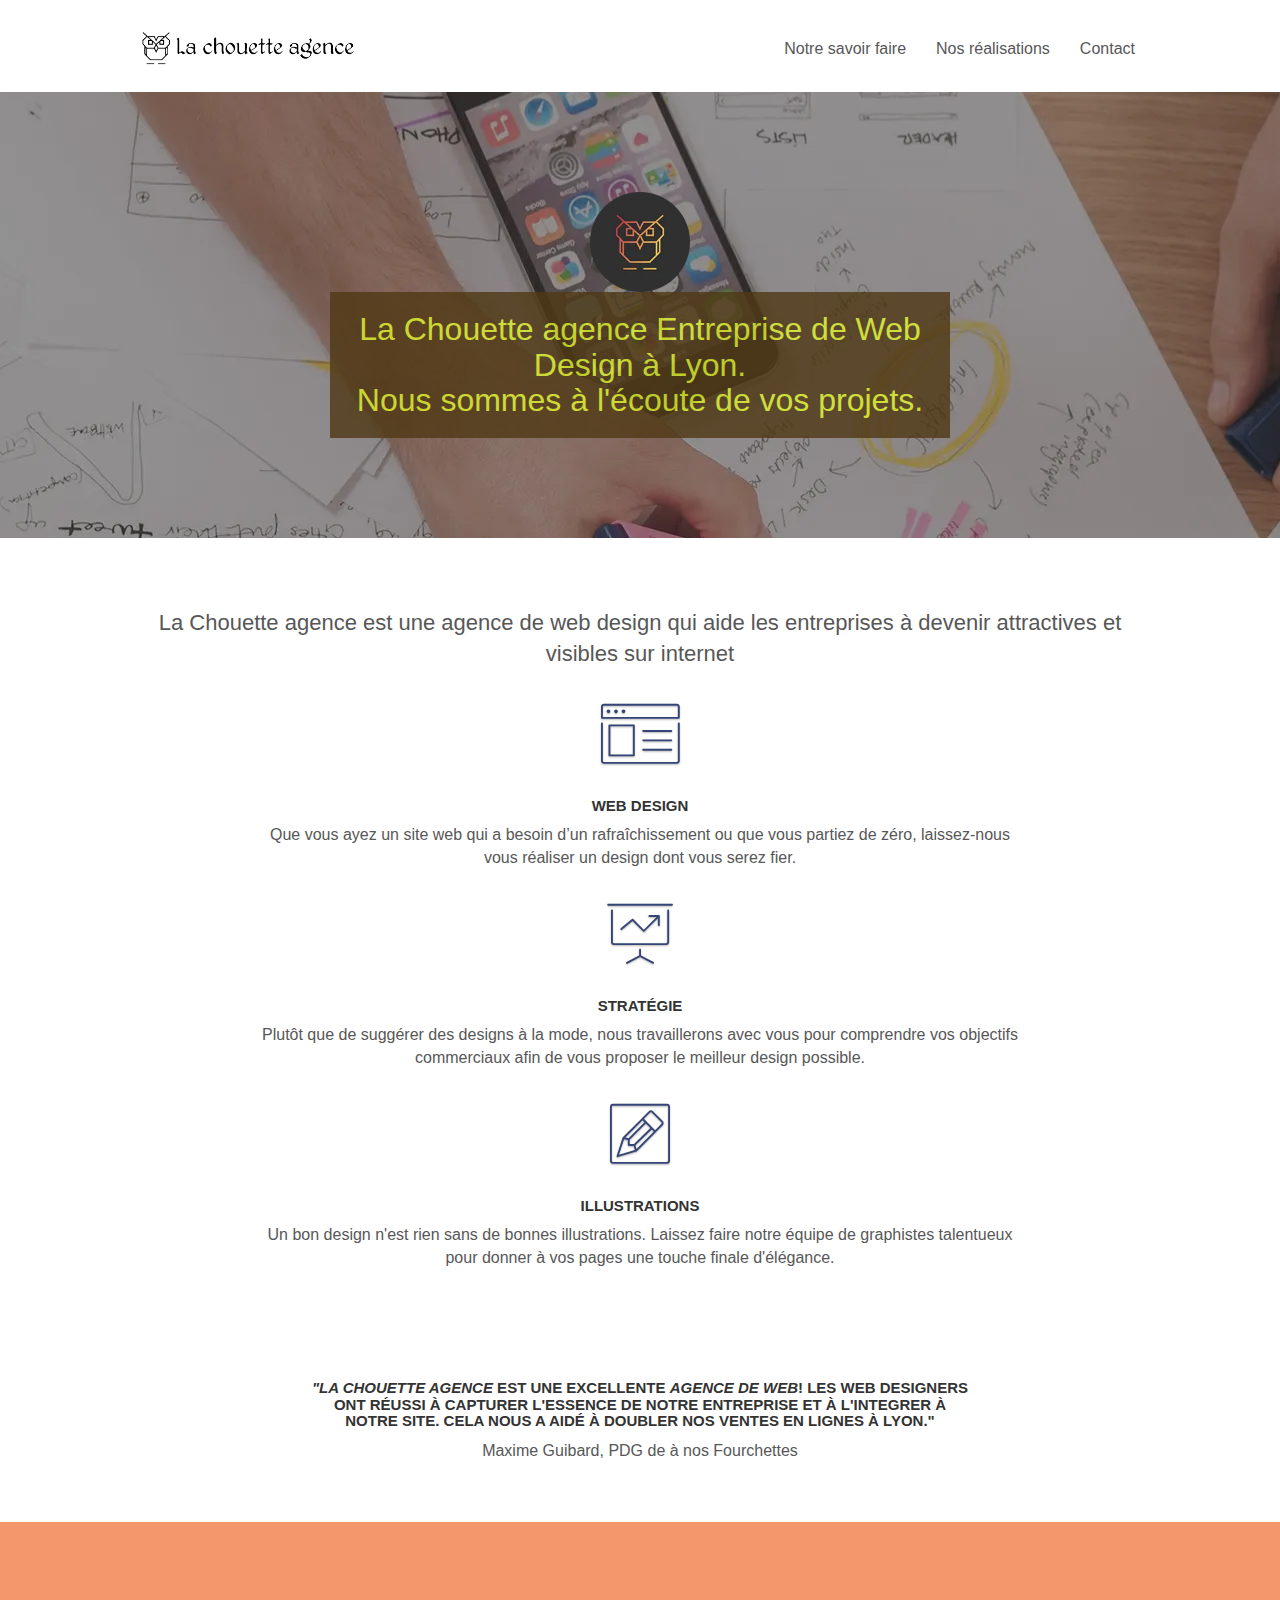
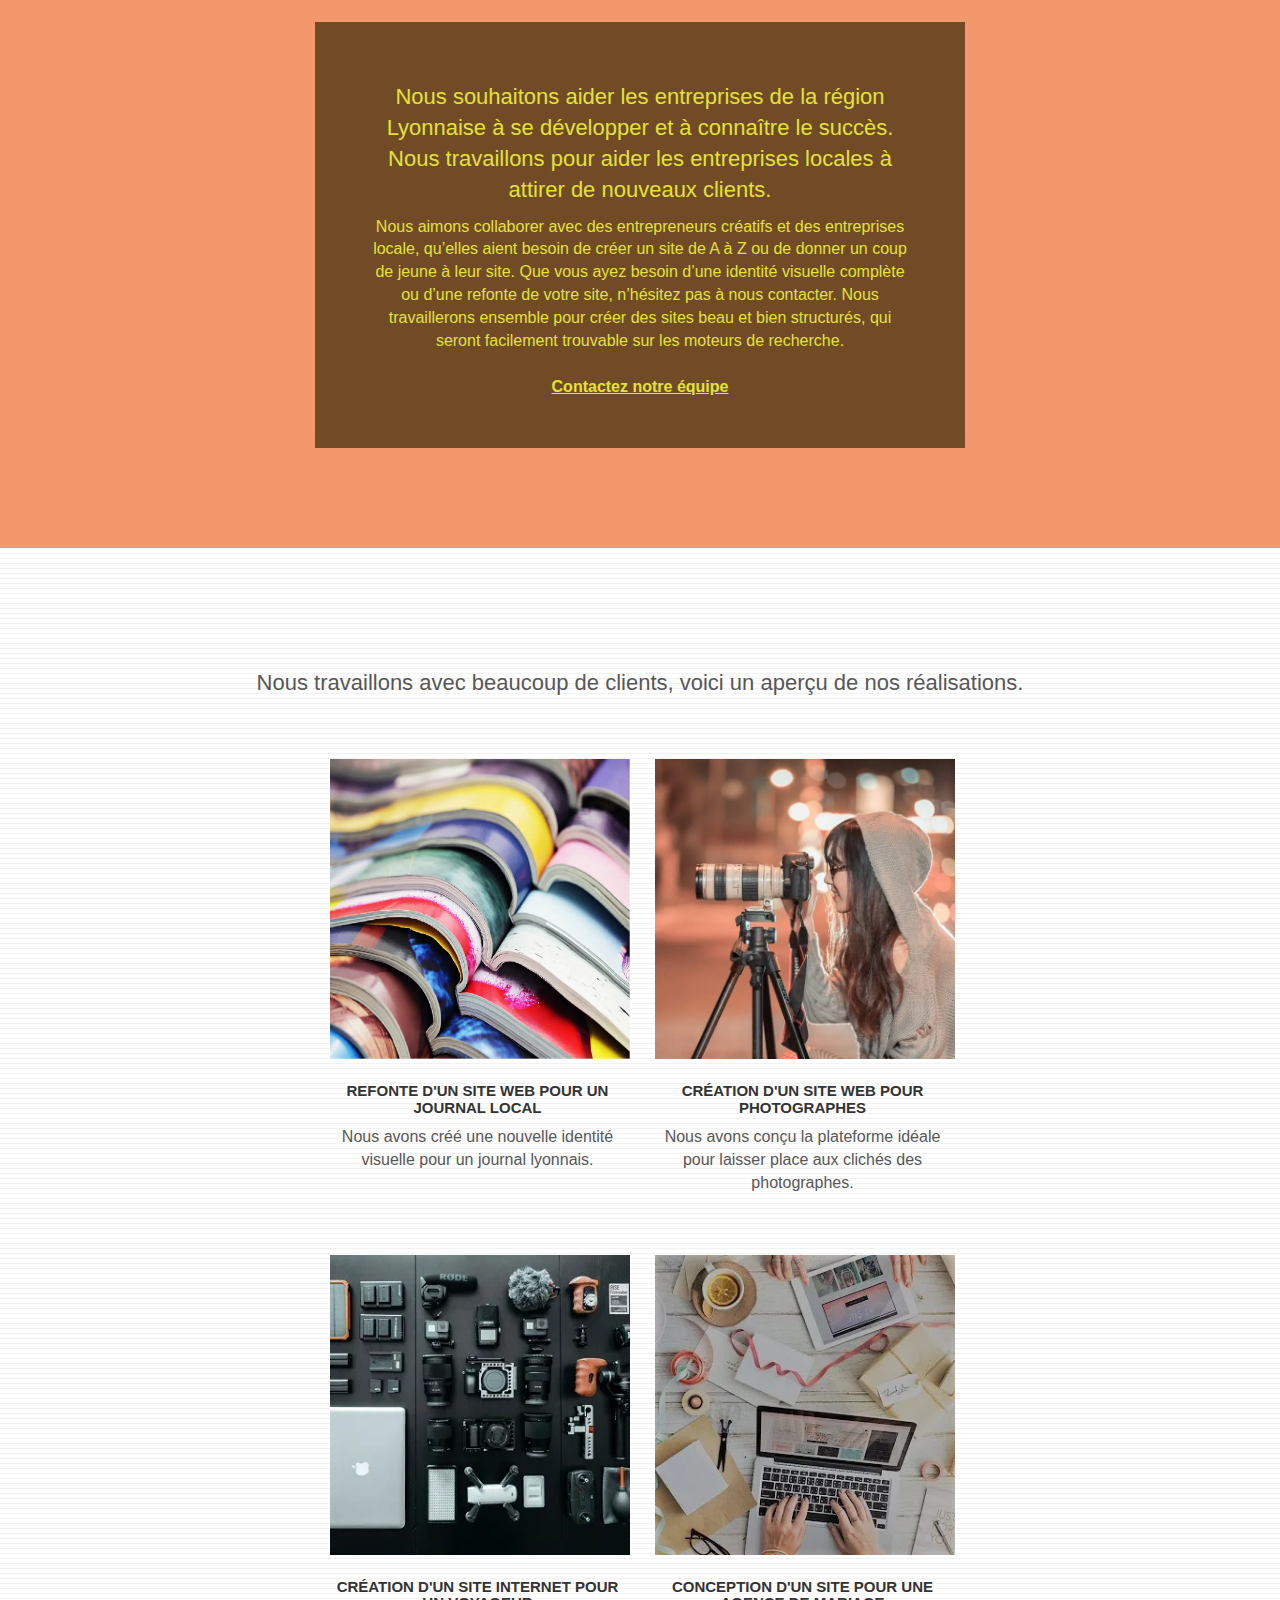
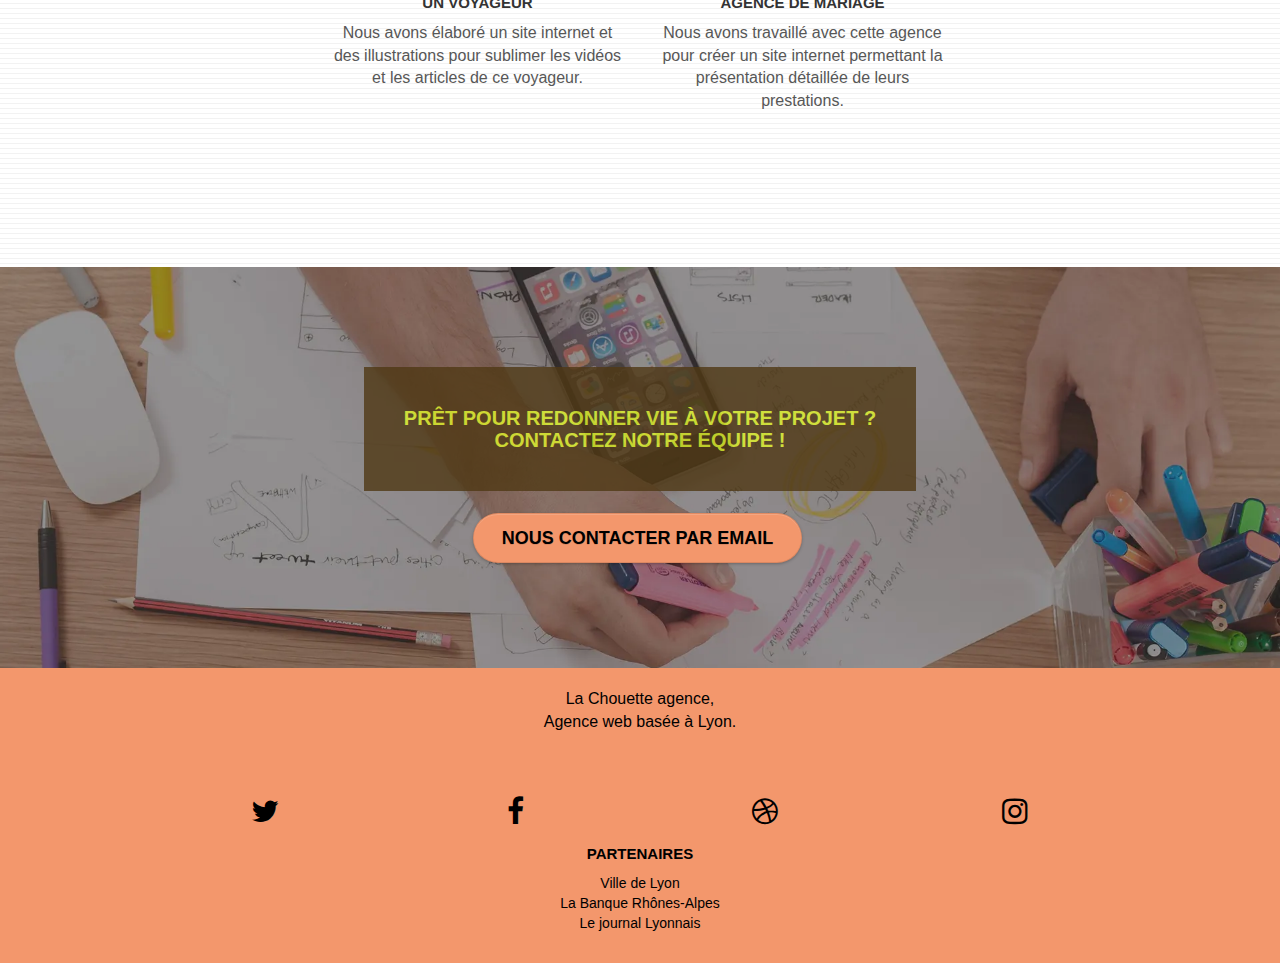
<file: index.html>
<!doctype html>
<!-- insert lang -->
<html lang="fr">
<head>
	<meta charset="utf-8">
	<!-- annulation de la balise keywords -->
	
	<!-- Modification description -->
    <meta name="description" content="La Chouette agence est une agence de webdesign qui aide les entreprises à devenir attractives et visibles sur internet">
    <meta name="viewport" content="width=device-width, initial-scale=1.0, viewport-fit=cover">
    
    <link rel="shortcut icon" href="favicon.jpg" type="image/png" />
	<link rel="stylesheet" type="text/css" href="./css/bootstrap.css">
	<link rel="stylesheet" type="text/css" href="style.css">
	<link rel="stylesheet" type="text/css" href="./css/font-awesome.css">
	<link rel="stylesheet" type="text/css" href="./css/et-line.css">
	
    
	<script src="./js/jquery-2.1.0.js"></script>
	<script src="./js/bootstrap.js"></script>
	<script src="./js/blocs.js"></script>
	<script src="./js/jquery.touchSwipe.js" defer></script>
	<script src="./js/gmaps.js"></script>
	<!-- Ajout d'un titre -->
    <title>La chouette agence | Entreprise Webdesign à Lyon </title>

    
<!-- Analytics -->

<meta name="google-site-verification" content="pD854r__73e2DpdvQHIrtHNEozl3LPVucB5YB1HM43Y" />
<!-- Seach engine indexed -->
<meta name="robots" content="index, follow">
<!-- telling seach engine it's master page  -->
<link rel="canonical" href="https://chris-delarue.github.io/La-Chouette-agence/index.html" />
<!-- Analytics END -->
    
</head>
<body>
<!-- Principal conteneur -->
<div class="page-container">
    
<!-- bloc-0 -->
<div class="bloc bgc-white l-bloc " id="bloc-0">
	<div class="container bloc-sm">

		<nav class="navbar row">
			<div class="navbar-header">
				<!-- annulation de la balise div class=keywords -->
				
				<a class="navbar-brand" href="index.html"><img src="img/la-chouette-agence.webp" alt="Logo-la-chouette-agence"/></a>
				
				<button id="nav-toggle" type="button" class="ui-navbar-toggle navbar-toggle" data-toggle="collapse" data-target=".navbar-1">
					<span class="sr-only">Toggle navigation</span><span class="icon-bar"></span><span class="icon-bar"></span><span class="icon-bar"></span>
				</button>
			</div>
			<div class="collapse navbar-collapse navbar-1 special-dropdown-nav">
				<ul class="site-navigation nav navbar-nav">
					<!-- changement de la nav -->
					<li>
						<a href="#bloc-2-services">Notre savoir faire</a>
					</li>
					<li>
						<a href="#bloc-4-portfolio">Nos réalisations</a>
					</li>
					<li>
						<a href="contact.html">Contact</a>
					</li>
				</ul>
			</div>
		</nav>
	</div>
</div>
<!-- bloc-0 END -->

<!-- bloc-1-presentation -->
<div class="bloc bgc-dark-slate-blue bg-banniere d-bloc bg-t-edge bloc-bg-texture texture-paper b-parallax" id="bloc-1-hero">
	<div class="container bloc-lg">
		<div class="row tight-width-whitespace">
			<div class="col-sm-12">
				<!--  rectification image-->
				<img src="img/logo.webp" class="center-block image-resize-mode" alt="logo-La-Chouette-agence-Web-design" />
				<h1 class="text-center hero-bloc-text tc-yellow black-background">
					<!-- changement de couleur -->
					La Chouette agence  Entreprise de Web Design à Lyon.<br>Nous sommes à l'écoute de vos projets.
				</h1>
				<!-- annulation bouton contact -->
				
			</div>
		</div>
	</div>
</div>
<!-- bloc-1-presentation END -->

<!-- bloc-2-services -->
<div class="bloc bgc-white l-bloc" id="bloc-2-services">
	<div class="container bloc-md">
		<div class="row">
			<div class="col-sm-12 text-center">
				<!-- changement image pour texte -->
				<h2>La Chouette agence est une agence de web design qui aide les entreprises à devenir attractives et visibles sur internet </h2>
			</div>
		</div>
		<div class="row voffset-lg med-width-whitespace">
			<div class="col-sm-4">
				<div class="text-center">
					<span class="et-icon-browser sm-shadow icon-dark-slate-blue icons icon-lg"></span>
				</div>
				<h3 class="mg-md text-center">
					Web design
				</h3>
				<p class="text-center ">
					Que vous ayez un site web qui a besoin d&rsquo;un rafraîchissement ou que vous partiez de zéro, laissez-nous vous réaliser un design dont vous serez fier.
				</p>
			</div>
			<div class="col-sm-4">
				<div class="text-center">
					<span class="et-icon-presentation sm-shadow icon-dark-slate-blue icons icon-lg"></span>
				</div>
				<h3 class="mg-md text-center">
					Stratégie
				</h3>
				<p class="text-center ">
					Plutôt que de suggérer des designs à la mode, nous travaillerons avec vous pour comprendre vos objectifs commerciaux afin de vous proposer le meilleur design possible.
				</p>
			</div>
			<div class="col-sm-4">
				<div class="text-center">
					<span class="et-icon-edit sm-shadow icon-dark-slate-blue icons icon-lg"></span>
				</div>
				<h3 class="mg-md text-center">
					Illustrations
				</h3>
				<p class="text-center ">
					Un bon design n'est rien sans de bonnes illustrations. Laissez faire notre équipe de graphistes talentueux pour donner à vos pages une touche finale d'élégance.
				</p>
			</div>
		</div>
		<div class="row voffset-lg voffset">
			<div class="col-xs-12 col-md-8 col-md-offset-2 text-center">
				<!-- changement image pour texte -->
				<h3 class="text-edit"><em>"La Chouette agence</em> est une excellente <em>agence de web</em>! Les web designers ont réussi à capturer l'essence de notre entreprise et à l'integrer à notre site. Cela nous a aidé à doubler nos ventes en lignes à Lyon."</h3>
				<p class="citation"> Maxime Guibard, PDG de à nos Fourchettes</p>
			</div>
		</div>
	</div>
</div>
<!-- bloc-2-services END -->

<!-- bloc-3-what-i-do -->
<div class="bloc tc-white bgc-atomic-tangerine bg-presentation d-bloc bloc-bg-texture texture-paper b-parallax" id="bloc-3-what-i-do">
	<div class="container bloc-lg">
		<div class="row tight-width-whitespace black-background">
			<div class="col-sm-12">
				<!-- changement de couleur -->
				<h2 class="mg-md text-center tc-yellow">
					Nous souhaitons aider les entreprises de la région Lyonnaise à se développer et à connaître le succès. Nous travaillons pour aider les entreprises locales à attirer de nouveaux clients.
				</h2>
				<p class="text-center tc-yellow">
					Nous aimons collaborer avec des entrepreneurs créatifs et des entreprises locale, qu’elles aient besoin de créer un site de A à Z ou de donner un coup de jeune à leur site. Que vous ayez besoin d’une identité visuelle complète ou d’une refonte de votre site, n’hésitez pas à nous contacter. Nous travaillerons ensemble pour créer des sites beau et bien structurés, qui seront facilement trouvable sur les moteurs de recherche. <br><br><a class="ltc-white bold-link" href="contact.html">Contactez notre équipe</a><br>
				</p>
			</div>
		</div>
	</div>
</div>
<!-- bloc-3-what-i-do END -->

<!-- bloc-4-portfolio -->
<div class="bloc bgc-white bg-lines-h2-bg bg-repeat l-bloc" id="bloc-4-portfolio">
	<div class="container bloc-lg ">
		<div class="row">
			<div class="col-sm-12 text-center">
				<!-- changement image pour texte -->
				<h2>Nous travaillons avec beaucoup de clients, voici un aperçu de nos réalisations.</h2>
			</div>
		</div>
		<div class="row tight-width-whitespace portfolio-row">
			<div class="col-sm-6">
				<a href="#" data-lightbox="img/journal.webp" data-gallery-id="gallery-1" data-caption="Refonte-site-web-journal-lyonnais" data-frame="snapshot-lb"><img src="img/journal.webp" alt="refonte site web journal lyonnais" class="img-responsive portfolio-thumb" /></a>
				<h3 class="mg-md text-center">
					Refonte d'un site web pour un journal local
				</h3>
				<p class="text-center">
					Nous avons créé une nouvelle identité visuelle pour un journal lyonnais.
				</p>
			</div>
			<div class="col-sm-6">
				<a href="#" data-lightbox="img/photographe.webp" data-gallery-id="gallery-1" data-caption="Création-site-web-photographes" data-frame="snapshot-lb"><img src="img/photographe.webp" class="img-responsive portfolio-thumb" alt="Conception d'un site web pour photographes" /></a>
				<h3 class="mg-md text-center">
					Création d'un site web pour photographes
				</h3>
				<p class="text-center">
					Nous avons conçu la plateforme idéale pour laisser place aux clichés des photographes.
				</p>
			</div>
		</div>
		<div class="row tight-width-whitespace portfolio-row">
			<div class="col-sm-6">
				<a href="#" data-lightbox="img/voyageur.webp" data-gallery-id="gallery-1" data-caption="Création-site-web-voyageurs" data-frame="snapshot-lb"><img src="img/voyageur.webp" class="img-responsive portfolio-thumb" alt="Création d'un site web pour voyageur"/></a>
				<h3 class="mg-md text-center">
					Création d'un site internet pour un voyageur
				</h3>
				<p class="text-center">
					Nous avons élaboré un site internet et des illustrations pour sublimer les vidéos et les articles de ce voyageur.
				</p>
			</div>
			<div class="col-sm-6">
				<a href="#" data-lightbox="img/mariage.webp" data-gallery-id="gallery-1" data-caption="Conception-site-web-mariage" data-frame="snapshot-lb"><img src="img/mariage.webp" class="img-responsive portfolio-thumb" alt="Création d'un site web pour agence de mariage" /></a>
				<h3 class="mg-md text-center">
					Conception d'un site pour une agence de mariage
				</h3>
				<p class="text-center">
					Nous avons travaillé avec cette agence pour créer un site internet permettant la présentation détaillée de leurs prestations.
				</p>
			</div>
		</div>
	</div>
</div>
<!-- bloc-4-portfolio END -->

<!-- bloc-5-cta -->
<div class="bloc bgc-dark-slate-blue bg-banniere d-bloc bloc-bg-texture texture-paper" id="bloc-5-cta">
	<div class="container bloc-lg">
		<div class="row">
			<!-- CHANGEMENT BACKGROUND ET ECRITURE -->
			<h3 class="mg-md text-center tc-yellow black-background">
				Prêt pour redonner vie à votre projet ?<br>Contactez notre équipe !
			</h3>
			<div class="col-sm-12 text-center">
				<a href="contact.html" class="btn btn-atomic-tangerine btn-clean btn-rd btn-lg cta-hero ">Nous contacter par email</a>
			</div>
		</div>
	</div>
</div>
<!-- bloc-5-cta END -->

<!-- Footer - bloc-8 -->
<div class="bloc bgc-atomic-tangerine d-bloc" id="bloc-8">
	<div class="container bloc-sm">
		<div class="row">
			<div class="col-sm-12">
				<p class="text-center black">
					La Chouette agence, <br>Agence web basée à Lyon.
				</p>
				<div class="row row-no-gutters social">
					<div class="col-sm-3">
						<div class="text-center">
							
							<a class="social" href="https://twitter.com/"  title="twitter"><span class="fa fa-twitter icon-md text1"></span><span class="hide-text">Twitter</span></a>
						</div>
					</div>
					<div class="col-sm-3">
						<div class="text-center">
							<a class="social" href="https://www.facebook.com/" title="facebook" ><span class="fa fa-facebook icon-md text2"></span><span class="hide-text">Facebook</span> </a>
						</div>
					</div>
					<div class="col-sm-3">
						<div class="text-center">
							<a class="social" href="https://dribbble.com/" title="dribbble" ><span class="fa fa-dribbble icon-md text3"></span><span class="hide-text">Dribbble</span> </a>
						</div>
					</div>
					<div class="col-sm-3">
						<div class="text-center">
							<a class="social" href="https://www.instagram.com/" title="instagram" ><span class="fa fa-instagram icon-md text4"></span><span class="hide-text">Instagram</span></a>
						</div>
					</div>
					<!-- annulation div keywords -->
				</div>	
				<div class="row">
					<div class="col-sm-4">
						<div class="partenaires">
							<h3>Partenaires
							</h3>
								<ul>
									<li><a href="#">Ville de Lyon</a></li>
									<li><a href="#">La Banque Rhônes-Alpes</a></li>
									<li><a href="#">Le journal Lyonnais</a></li>
								</ul>
						</div>				
					</div>
					
					<!-- annulation black hat list 1 --> 
							
					<!-- annulation black hat list 2 -->
				</div>
			</div>
		</div>
	</div>
</div>
<!-- Footer - bloc-8 END -->

</div>
<!-- Principal conteneur END -->
    

</body>
</html>
</file>
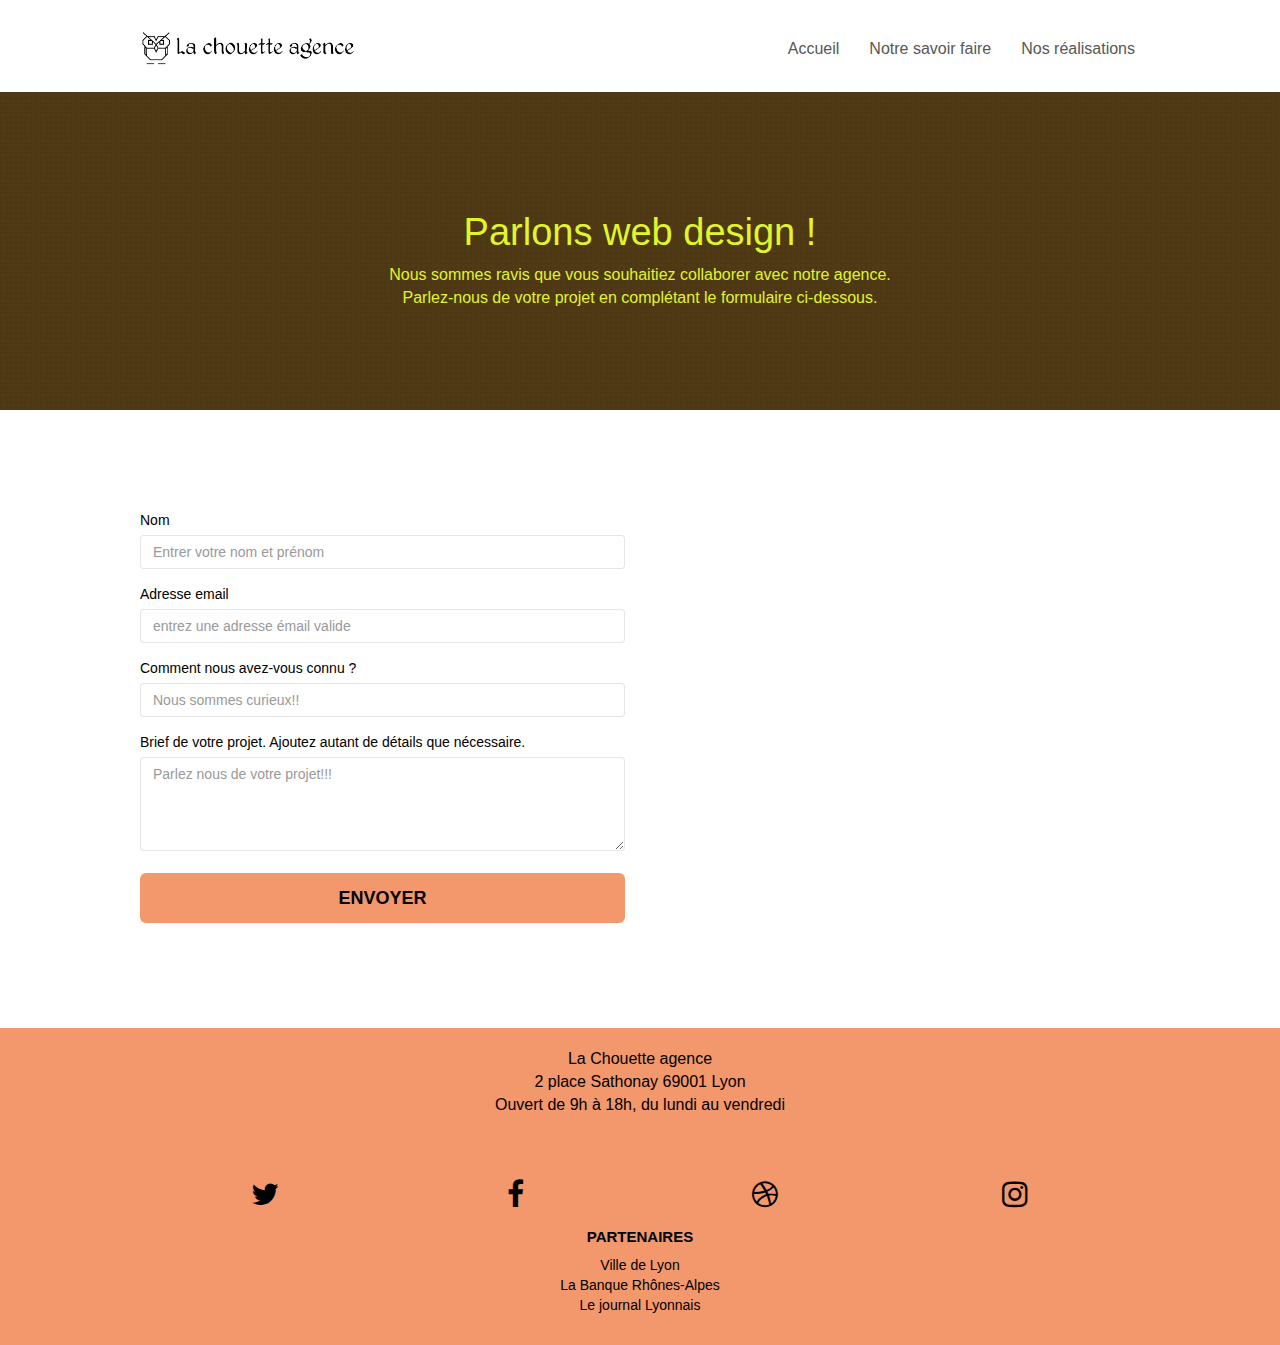
<file: contact.html>
<!doctype html>
<html lang="fr">
<head>
	<meta charset="utf-8">
	<!-- annulation meta keywords -->
	<!-- remplissage content -->
    <meta name="description" content="Page de contact de La Chouette Agence, Entreprise de Web Design à Lyon">
    <meta name="viewport" content="width=device-width, initial-scale=1.0, viewport-fit=cover">
    <link rel="shortcut icon" type="image/png" href="favicon.jpg">
    <!-- correction des fichiers .min-->
	<link rel="stylesheet" type="text/css" href="./css/bootstrap.css">
	<link rel="stylesheet" type="text/css" href="style.css">
	<link rel="stylesheet" type="text/css" href="./css/font-awesome.css">
	<link rel="stylesheet" type="text/css" href="./css/et-line.css">
	
    
	<script src="./js/jquery-2.1.0.js"></script>
	<script src="./js/bootstrap.js"></script>
	<script src="./js/blocs.js"></script>
	<script src="./js/jqBootstrapValidation.js"></script>
	<script src="./js/formHandler.js"></script>
    <title>La Chouette agence | Contact</title>

    
<!-- Analytics -->
<meta name="google-site-verification" content="pD854r__73e2DpdvQHIrtHNEozl3LPVucB5YB1HM43Y" />
<!-- telling seach engine it's master page  -->
<link rel="canonical" href="https://chris-delarue.github.io/La-Chouette-agence/index.html" />
<!-- search engine indexed -->
<meta name="robots" content="index, follow">
<!-- Analytics END -->
    
</head>
<body>
<!-- Principal conteneur -->
<div class="page-container">
    
<!-- bloc-0 -->
<div class="bloc bgc-white l-bloc " id="bloc-0">
	<div class="container bloc-sm">
		<nav class="navbar row">
			<div class="navbar-header">
				<a class="navbar-brand" href="index.html"><img src="img/la-chouette-agence.webp" alt="Logo-la-Chouette-agence"/></a>
				<button id="nav-toggle" type="button" class="ui-navbar-toggle navbar-toggle" data-toggle="collapse" data-target=".navbar-1">
					<span class="sr-only">Toggle navigation</span><span class="icon-bar"></span><span class="icon-bar"></span><span class="icon-bar"></span>
				</button>
			</div>
			<div class="collapse navbar-collapse navbar-1 special-dropdown-nav">
				<ul class="site-navigation nav navbar-nav">
					<!-- change nav -->
					<li>
						<a href="index.html" title="Accueil">Accueil</a>
					</li>
					<li>
						<a href="index.html#bloc-2-services" title="Notre savoir faire">Notre savoir faire</a>
					</li>
					<li>
						<a href="index.html#bloc-4-portfolio" title="Nos réalisations">Nos réalisations</a>
					</li>
				</ul>
			</div>
		</nav>
	</div>
</div>
<!-- bloc-0 END -->

<!-- bloc-6 -->
<div class="bloc bg-dots-bg bg-repeat bgc-atomic-brown d-bloc bloc-bg-texture texture-paper" id="bloc-6">
	<div class="container bloc-lg">
		<div class="row">
			<div class="col-sm-12">
				<!-- change background -->
				<h1 class="text-center hero-bloc-text tc-yellow ">
					Parlons web design !
				</h1>
				<p class="text-center mg-lg tc-yellow tight-width-whitespace">
					Nous sommes ravis que vous souhaitiez collaborer avec notre agence.<br>
					Parlez-nous de votre projet en complétant le formulaire ci-dessous.
				</p>
			</div>
		</div>
	</div>
</div>
<!-- bloc-6 END -->

<!-- bloc-7 -->
<div class="bloc bgc-white l-bloc" id="bloc-7">
	<div class="container bloc-lg">
		<div class="row">
			<div class="col-sm-6">
				<form id="form_1" novalidate success-msg="Your message has been sent." fail-msg="Sorry it seems that our mail server is not responding, Sorry for the inconvenience!">
					<div class="form-group ">
						<!-- name label -->
						<label for="name" class="black">
							Nom
						</label>
						<input id="name" type="text" placeholder="Entrer votre nom et prénom" class="form-control" required />
					</div>
					<div class="form-group">
						<label for="email" class="black">
							Adresse email
						</label>
						<input type="email" id="email" placeholder="entrez une adresse émail valide" class="form-control" required />
					</div>
					<div class="form-group">
						<label for="info" class="black">
							Comment nous avez-vous connu ?
						</label>
						<input id="info" class="form-control" type="text" placeholder="Nous sommes curieux!!" required  />
					</div>
					<div class="form-group">
						<label for="message" class=black>
							Brief de votre projet. Ajoutez autant de détails que nécessaire.
						</label>
						<textarea id="message"  placeholder="Parlez nous de votre projet!!!" class="form-control" rows="4" cols="50" required></textarea>
					</div> 
					<button class="bloc-button btn btn-lg btn-block cta-hero btn-atomic-tangerine" type="submit">
						Envoyer
					</button>
				</form>
			</div>
			
		</div>
	</div>
</div>
<!-- bloc-7 END -->

<!-- ScrollToTop Button -->
<a class="bloc-button btn btn-d scrollToTop" onclick="scrollToTarget('1')"><span class="fa fa-chevron-up"></span></a>
<!-- ScrollToTop Button END-->


<!-- Footer - bloc-8 -->
<div class="bloc bgc-atomic-tangerine d-bloc" id="bloc-8">
	<div class="container bloc-sm">
		<div class="row">
			<div class="col-sm-12">
				<!--  change footer -->
				<p class="text-center black">
					La Chouette agence <br>
					2 place Sathonay 69001 Lyon<br>Ouvert de 9h à 18h, du lundi au vendredi
				</p>
				<div class="row row-no-gutters social">
					<div class="col-sm-3">
						<div class="text-center">
							<a class="social" href="https://twitter.com/" title="twitter" ><span class="fa fa-twitter icon-md text1"></span> <span class="hide-text">Twitter</span></a>
						</div>
					</div>
					<div class="col-sm-3">
						<div class="text-center">
							<a class="social" href="https://facebook.com" title="facebook" ><span class="fa fa-facebook icon-md text2"></span> <span class="hide-text">Facebook</span></a>
						</div>
					</div>
					<div class="col-sm-3">
						<div class="text-center">
							<a class="social" href="https://dribble.com/" title="dribble" ><span class="fa fa-dribbble icon-md text3"></span><span class="hide-text">Dribbble</span> </a>
						</div>
					</div>
					<div class="col-sm-3">
						<div class="text-center">
							<a class="social" href="https://www.instagram.com/" title="instagram" ><span class="fa fa-instagram icon-md text4"><span class="hide-text">Instagram</span></span></a>
						</div>
					</div>
				</div>	
				<div class="row">
					<div class="col-sm-4">
						<div class="partenaires">
							<h3>Partenaires
							</h3>
								<ul>
									<li><a href="#">Ville de Lyon</a></li>
									<li><a href="#">La Banque Rhônes-Alpes</a></li>
									<li><a href="#">Le journal Lyonnais</a></li>
								</ul>
						</div>				
					</div>
				</div>
			</div>
		</div>
	</div>
</div>
<!-- Footer - bloc-8 END -->

</div>
<!-- Principal conteneur END -->
    

</body>
</html>
</file>
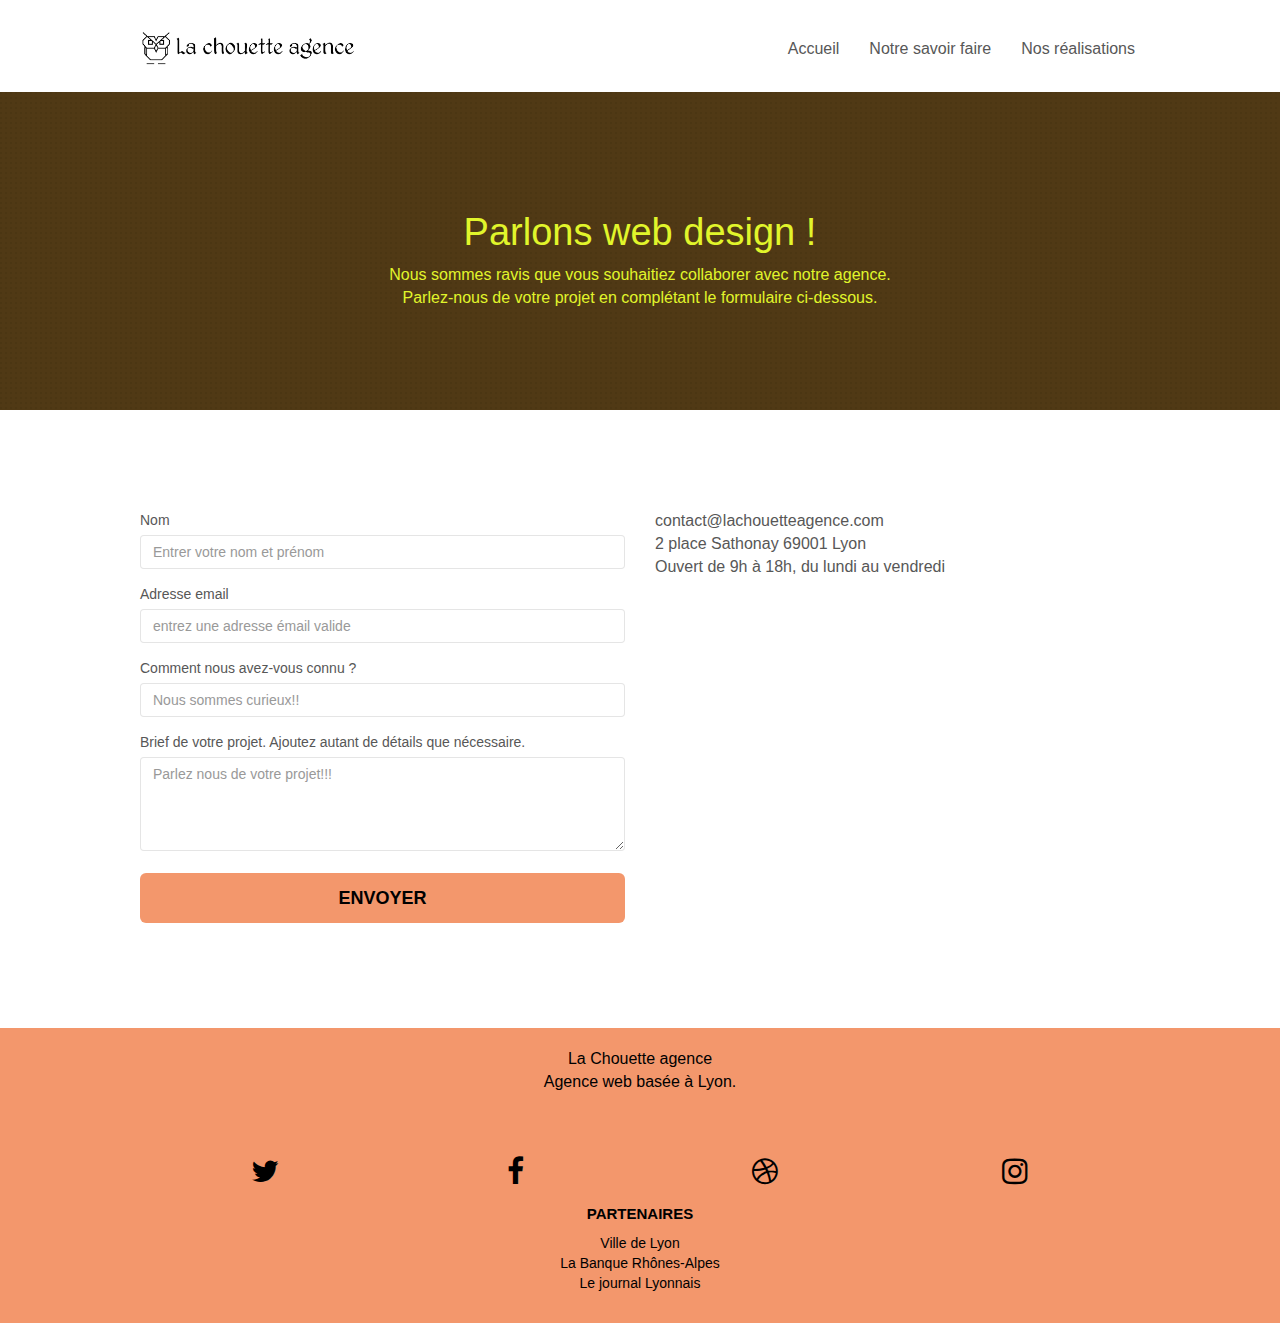
<file: page2.html>
<!doctype html>
<html lang="fr">
<head>
	<meta charset="utf-8">
	<!-- annulation meta keywords -->
	<!-- remplissage content -->
    <meta name="description" content="Page de contact de La Chouette Agence, Entreprise de Web Design à Lyon">
    <meta name="viewport" content="width=device-width, initial-scale=1.0, viewport-fit=cover">
    <link rel="shortcut icon" type="image/png" href="favicon.jpg">
    <!-- correction des fichiers .min-->
	<link rel="stylesheet" type="text/css" href="./css/bootstrap.css">
	<link rel="stylesheet" type="text/css" href="style.css">
	<link rel="stylesheet" type="text/css" href="./css/font-awesome.css">
	<link rel="stylesheet" type="text/css" href="./css/et-line.css">
	
    
	<script src="./js/jquery-2.1.0.js"></script>
	<script src="./js/bootstrap.js"></script>
	<script src="./js/blocs.js"></script>
	<script src="./js/jqBootstrapValidation.js"></script>
	<script src="./js/formHandler.js"></script>
    <title>La Chouette agence | Contact</title>

    
<!-- Analytics -->
<meta name="google-site-verification" content="pD854r__73e2DpdvQHIrtHNEozl3LPVucB5YB1HM43Y" />
<!-- telling seach engine it's master page  -->
<link rel="canonical" href="https://chris-delarue.github.io/La-Chouette-agence/index.html" />
<!-- search engine indexed -->
<meta name="robots" content="index, follow">
<!-- Analytics END -->
    
</head>
<body>
<!-- Principal conteneur -->
<div class="page-container">
    
<!-- bloc-0 -->
<div class="bloc bgc-white l-bloc " id="bloc-0">
	<div class="container bloc-sm">
		<nav class="navbar row">
			<div class="navbar-header">
				<a class="navbar-brand" href="index.html"><img src="img/la-chouette-agence.webp" alt="Logo-la-Chouette-agence"/></a>
				<button id="nav-toggle" type="button" class="ui-navbar-toggle navbar-toggle" data-toggle="collapse" data-target=".navbar-1">
					<span class="sr-only">Toggle navigation</span><span class="icon-bar"></span><span class="icon-bar"></span><span class="icon-bar"></span>
				</button>
			</div>
			<div class="collapse navbar-collapse navbar-1 special-dropdown-nav">
				<ul class="site-navigation nav navbar-nav">
					<li>
						<a href="index.html" title="Accueil">Accueil</a>
					</li>
					<li>
						<a href="index.html#bloc-2-services" title="Notre savoir faire">Notre savoir faire</a>
					</li>
					<li>
						<a href="index.html#bloc-4-portfolio" itile="Nos réalisations">Nos réalisations</a>
					</li>
				</ul>
			</div>
		</nav>
	</div>
</div>
<!-- bloc-0 END -->

<!-- bloc-6 -->
<div class="bloc bg-dots-bg bg-repeat bgc-atomic-brown d-bloc bloc-bg-texture texture-paper" id="bloc-6">
	<div class="container bloc-lg">
		<div class="row">
			<div class="col-sm-12">
				<h1 class="text-center hero-bloc-text tc-yellow ">
					Parlons web design !
				</h1>
				<p class="text-center mg-lg tc-yellow tight-width-whitespace">
					Nous sommes ravis que vous souhaitiez collaborer avec notre agence.<br>
					Parlez-nous de votre projet en complétant le formulaire ci-dessous.
				</p>
			</div>
		</div>
	</div>
</div>
<!-- bloc-6 END -->

<!-- bloc-7 -->
<div class="bloc bgc-white l-bloc" id="bloc-7">
	<div class="container bloc-lg">
		<div class="row">
			<div class="col-sm-6">
				<form id="form_1" novalidate success-msg="Your message has been sent." fail-msg="Sorry it seems that our mail server is not responding, Sorry for the inconvenience!">
					<div class="form-group">
						<label for="name">
							Nom
						</label>
						<input id="name" type="text" placeholder="Entrer votre nom et prénom" class="form-control" required />
					</div>
					<div class="form-group">
						<label for="email">
							Adresse email
						</label>
						<input type="email" id="email" placeholder="entrez une adresse émail valide" class="form-control" required />
					</div>
					<div class="form-group">
						<label for="info">
							Comment nous avez-vous connu ?
						</label>
						<input id="info" class="form-control" type="text" placeholder="Nous sommes curieux!!" required  />
					</div>
					<div class="form-group">
						<label for="message">
							Brief de votre projet. Ajoutez autant de détails que nécessaire.
						</label>
						<textarea id="message"  placeholder="Parlez nous de votre projet!!!" class="form-control" rows="4" cols="50" required></textarea>
					</div> 
					<button class="bloc-button btn btn-lg btn-block cta-hero btn-atomic-tangerine" type="submit">
						Envoyer
					</button>
				</form>
			</div>
			<div class="col-sm-6">
				<p>
					contact@lachouetteagence.com<br>2 place Sathonay 69001 Lyon<br>Ouvert de 9h à 18h, du lundi au vendredi<br>
				</p>
			</div>
		</div>
	</div>
</div>
<!-- bloc-7 END -->

<!-- ScrollToTop Button -->
<a class="bloc-button btn btn-d scrollToTop" onclick="scrollToTarget('1')"><span class="fa fa-chevron-up"></span></a>
<!-- ScrollToTop Button END-->


<!-- Footer - bloc-8 -->
<div class="bloc bgc-atomic-tangerine d-bloc" id="bloc-8">
	<div class="container bloc-sm">
		<div class="row">
			<div class="col-sm-12">
				<p class="text-center black">
					La Chouette agence <br>Agence web basée à Lyon.
				</p>
				<div class="row row-no-gutters social">
					<div class="col-sm-3">
						<div class="text-center">
							<a class="social" href="https://twitter.com/" title="twitter" ><span class="fa fa-twitter icon-md text1"></span> <span class="hide-text">Twitter</span></a>
						</div>
					</div>
					<div class="col-sm-3">
						<div class="text-center">
							<a class="social" href="https://facebook.com" title="facebook" ><span class="fa fa-facebook icon-md text2"></span> <span class="hide-text">Facebook</span></a>
						</div>
					</div>
					<div class="col-sm-3">
						<div class="text-center">
							<a class="social" href="https://dribble.com/" title="dribble" ><span class="fa fa-dribbble icon-md text3"></span><span class="hide-text">Dribbble</span> </a>
						</div>
					</div>
					<div class="col-sm-3">
						<div class="text-center">
							<a class="social" href="https://www.instagram.com/" title="instagram" ><span class="fa fa-instagram icon-md text4"><span class="hide-text">Instagram</span></span></a>
						</div>
					</div>
				</div>	
				<div class="row">
					<div class="col-sm-4">
						<div class="partenaires">
							<h3>Partenaires
							</h3>
								<ul>
									<li><a href="#">Ville de Lyon</a></li>
									<li><a href="#">La Banque Rhônes-Alpes</a></li>
									<li><a href="#">Le journal Lyonnais</a></li>
								</ul>
						</div>				
					</div>
				</div>
			</div>
		</div>
	</div>
</div>
<!-- Footer - bloc-8 END -->

</div>
<!-- Principal conteneur END -->
    

</body>
</html>
</file>
<file: style.css>
body {
    margin: 0;
    padding: 0;
    background: #FFF;
    overflow-x: hidden;
    -webkit-font-smoothing: antialiased;
    -moz-osx-font-smoothing: grayscale;
}

a,
button {
    transition: all .3s ease-in-out;
    outline: none!important;
}

a:hover {
    text-decoration: none;
    cursor: pointer;
}

#page-loading-blocs-notifaction {
    position: fixed;
    top: 0;
    bottom: 0;
    width: 100%;
    z-index: 100000;
    background: #FFFFFF url("img/pageload-spinner.gif") no-repeat center center;
}

.bloc {
    width: 100%;
    clear: both;
    background: 50% 50% no-repeat;
    padding: 0 50px;
    -webkit-background-size: cover;
    -moz-background-size: cover;
    -o-background-size: cover;
    background-size: cover;
    position: relative;
}

.bloc .container {
    padding-left: 0;
    padding-right: 0;
}

.bloc-lg {
    padding: 100px 50px;
}

.bloc-md {
    padding: 50px;
}

.bloc-sm {
    padding: 20px 50px;
}

.bg-center,
.bg-l-edge,
.bg-r-edge,
.bg-t-edge,
.bg-b-edge,
.bg-tl-edge,
.bg-bl-edge,
.bg-tr-edge,
.bg-br-edge,
.bg-repeat {
    -webkit-background-size: auto!important;
    -moz-background-size: auto!important;
    -o-background-size: auto!important;
    background-size: auto!important;
}

.bg-repeat {
    background: repeat;
}

.bg-t-edge {
    background: top no-repeat;
}

.b-parallax {
    background-attachment: fixed;
}

.d-bloc {
    color: rgba(255, 255, 255, .7);
}

.d-bloc button:hover {
    color: rgba(255, 255, 255, .9);
}

.d-bloc .icon-round,
.d-bloc .icon-square,
.d-bloc .icon-rounded,
.d-bloc .icon-semi-rounded-a,
.d-bloc .icon-semi-rounded-b {
    border-color: rgba(255, 255, 255, .9);
}

.d-bloc .divider-h span {
    border-color: rgba(255, 255, 255, .2);
}

.d-bloc .a-btn,
.d-bloc .navbar a,
.d-bloc .navbar-brand,
.d-bloc a .icon-sm,
.d-bloc a .icon-md,
.d-bloc a .icon-lg,
.d-bloc a .icon-xl,
.d-bloc h1 a,
.d-bloc h2 a,
.d-bloc h3 a,
.d-bloc h4 a,
.d-bloc h5 a,
.d-bloc h6 a,
.d-bloc p a {
    color: rgba(255, 255, 255, .6);
}

.d-bloc .a-btn:hover,
.d-bloc .navbar a:hover,
.d-bloc .navbar-brand:hover,
.d-bloc a:hover .icon-sm,
.d-bloc a:hover .icon-md,
.d-bloc a:hover .icon-lg,
.d-bloc a:hover .icon-xl,
.d-bloc h1 a:hover,
.d-bloc h2 a:hover,
.d-bloc h3 a:hover,
.d-bloc h4 a:hover,
.d-bloc h5 a:hover,
.d-bloc h6 a:hover,
.d-bloc p a:hover {
    color: rgba(255, 255, 255, 1);
}

.d-bloc .navbar-toggle .icon-bar {
    background: rgba(255, 255, 255, 1);
}

.d-bloc .btn-wire,
.d-bloc .btn-wire:hover {
    color: rgba(255, 255, 255, 1);
    border-color: rgba(255, 255, 255, 1);
}

.d-bloc .panel {
    color: rgba(0, 0, 0, .5);
}

.d-bloc .panel button:hover {
    color: rgba(0, 0, 0, .7);
}

.d-bloc .panel icon {
    border-color: rgba(0, 0, 0, .7);
}

.d-bloc .panel .divider-h span {
    border-color: rgba(0, 0, 0, .1);
}

.d-bloc .panel .a-btn {
    color: rgba(0, 0, 0, .6);
}

.d-bloc .panel .a-btn:hover {
    color: rgba(0, 0, 0, 1);
}

.d-bloc .panel .btn-wire,
.d-bloc .panel .btn-wire:hover {
    color: rgba(0, 0, 0, .7);
    border-color: rgba(0, 0, 0, .3);
}

.d-bloc .panel,
.l-bloc {
    color: rgba(0, 0, 0, .5);
}

.d-bloc .panel button:hover,
.l-bloc button:hover {
    color: rgba(0, 0, 0, .7);
}

.l-bloc .icon-round,
.l-bloc .icon-square,
.l-bloc .icon-rounded,
.l-bloc .icon-semi-rounded-a,
.l-bloc .icon-semi-rounded-b {
    border-color: rgba(0, 0, 0, .7);
}

.d-bloc .panel .divider-h span,
.l-bloc .divider-h span {
    border-color: rgba(0, 0, 0, .1);
}

.d-bloc .panel .a-btn,
.l-bloc .a-btn,
.l-bloc .navbar a,
.l-bloc .navbar-brand,
.l-bloc a .icon-sm,
.l-bloc a .icon-md,
.l-bloc a .icon-lg,
.l-bloc a .icon-xl,
.l-bloc h1 a,
.l-bloc h2 a,
.l-bloc h3 a,
.l-bloc h4 a,
.l-bloc h5 a,
.l-bloc h6 a,
.l-bloc p a {
    color: rgba(0, 0, 0, .6);
}

.d-bloc .panel .a-btn:hover,
.l-bloc .a-btn:hover,
.l-bloc .navbar a:hover,
.l-bloc .navbar-brand:hover,
.l-bloc a:hover .icon-sm,
.l-bloc a:hover .icon-md,
.l-bloc a:hover .icon-lg,
.l-bloc a:hover .icon-xl,
.l-bloc h1 a:hover,
.l-bloc h2 a:hover,
.l-bloc h3 a:hover,
.l-bloc h4 a:hover,
.l-bloc h5 a:hover,
.l-bloc h6 a:hover,
.l-bloc p a:hover {
    color: rgba(0, 0, 0, 1);
}

.l-bloc .navbar-toggle .icon-bar {
    color:rgba(0, 0, 0, 0.6);
}

.d-bloc .panel .btn-wire,
.d-bloc .panel .btn-wire:hover,
.l-bloc .btn-wire,
.l-bloc .btn-wire:hover {
    color: rgba(0, 0, 0, .7);
    border-color: rgba(0, 0, 0, .3);
}

.voffset {
    margin-top: 10px;
}

.voffset-lg {
    margin-top: 80px;
}
.image-resize-mode{
    width:100px;
}
.row-no-gutters {
    margin-right: 0;
    margin-left: 0;
}

.row.row-no-gutters > [class^="col-"],
.row.row-no-gutters > [class*=" col-"] {
    padding-right: 0;
    padding-left: 0;
}

#bloc-1-hero h1 {
    font-size: 32px;
    text-align: center;
    background-color: #503915;
    padding: 20px 0 20px 0;
    
}

.navbar {
    margin-bottom: 0;
    z-index: 1;
}

.navbar-brand {
    height: auto;
    padding: 3px 15px;
    font-size: 25px;
    font-weight: normal;
    font-weight: 600;
    line-height: 44px;
}

.navbar-brand img {
    max-height: 40px;
    margin: 0 5px 0 0;
    display: inline;
}

.navbar-brand img[src$=svg] {
    min-width: 100px;
}

.nav-center .navbar-brand img {
    margin: 0;
    
}
.navbar .nav {
    padding-top: 2px;
    margin-right: -16px;
    float: right;
    z-index: 1;
}

.nav > li {
    float: left;
    margin-top: 4px;
    font-size: 16px;
}

.navbar-nav .open .dropdown-menu > li > a {
    text-align: inherit;
}

.nav > li a:hover,
.nav > li a:focus {
    background: transparent;
}

.navbar-toggle {
    margin: 10px 10px 0 0;
    border: 0px;
}

.navbar-toggle:hover {
    background: transparent!important;
}

.navbar-toggle .icon-bar {
    background-color: rgba(0, 0, 0, .5);
    width: 26px;
}

.nav-invert .navbar .nav {
    float: left;
}

.nav-invert .navbar-header,
.nav-invert .navbar-brand {
    float: right;
    position: relative;
    z-index: 2;
}
/* rajout css*/

.col-sm-3{
    display:inline-block;
}

.social{
    display: flex;
    flex-flow: row;
    justify-content: space-evenly;
    margin-top:5%;
}

.col-sm-4{
    width: 100%;
}
.icon-md{
    color:#000000 !important;
}
.hide-text{
    display: none;
}

.icon-md.text1:hover::before{
    cursor: pointer;
    content:"Twitter";
    font-size:30px;
}
.icon-md.text2:hover::before{
    cursor:pointer;
    content:"Facebook";
    font-size:30px;
}
.icon-md.text3:hover::before{
    cursor:pointer;
    content:"Dribbble";
    font-size:30px;
}
.icon-md.text4:hover::before{
    cursor:pointer;
    content:"Instagram";
    font-size:30px;
}

.partenaires{
    display:flex;
    flex-flow: column wrap;
    margin:auto;
    padding:0;
    width: 100%;
}
.partenaires > ul {
    list-style: none;
    display: block;
    width:100%;
    text-align: center;
    margin-left:0;
    padding:0;
    
}

.partenaires > h3{
    text-align: center;
    max-width:100%;
    color: black !important;
}
.partenaires  a{
    color: black !important;
}

 /* end rajout css*/

@media (min-width: 768px) {
    .site-navigation {
        position: absolute;
        top: 50%;
        right: 20px;
        transform: translate(0, -50%);
        -webkit-transform: translateY(-50%);
    }
    .nav > li .dropdown-menu a,
    .nav > li .dropdown-menu a:hover {
        color: #484848;
    }
    .nav-invert .site-navigation {
        left: 0;
        right: 0;
    }
    .nav-center {
        text-align: center;
    }
    .nav-center .navbar-header {
        width: 100%;
    }
    .nav-center .navbar-header,
    .nav-center .navbar-brand,
    .nav-center .nav > li {
        float: none;
        display: inline-block;
    }
    .nav-center .site-navigation {
        position: relative;
        width: 100%;
        right: 0;
        margin-right: 0px;
        margin-top: 20px;
    }
    .nav-center.mini-nav .navbar-toggle {
        float: none;
        margin: 10px auto 0;
    }
}

.nav > li > .dropdown a {
    background: none!important;
    display: block;
    padding: 14px 15px;
}

nav .caret {
    margin: 0 5px;
}

.dropdown-menu .dropdown-menu {
    top: -8px;
    left: 100%;
}

.dropdown-menu .dropmenu-flow-right {
    top: 100%;
    left: 0;
    margin-left: -1px;
    border-top-left-radius: 0;
    border-top-right-radius: 0;
}

.dropdown-menu .dropdown span {
    border: 4px solid black;
    border-top-color: transparent;
    border-right-color: transparent;
    border-bottom-color: transparent;
    margin: 6px -5px 0 0!important;
    float: right;
}

.mg-md h2{
    margin-top: 10px;
    margin-bottom: 20px;
    background-color: #503915;
}


.mg-lg {
    margin-top: 10px;
    margin-bottom: 40px;
}

.btn {
    margin: 0 5px 5px 0;
}

.btn.pull-right {
    margin: 0 0 5px 5px;
}

.btn-d,
.btn-d:hover,
.btn-d:focus {
    color: #FFF;
    background: rgba(0, 0, 0, .3);
}

button {
    outline: none!important;
}

.btn-rd {
    border-radius: 40px;
}

.btn-clean {
    border: 1px solid rgba(0, 0, 0, .08);
    border-bottom-color: rgba(0, 0, 0, .1);
    text-shadow: 0 1px 0 rgba(0, 0, 1, .1);
    box-shadow: 0 1px 3px rgba(0, 0, 1, .25), inset 0 1px 0 0 rgba(255, 255, 255, .15);
}

.icon-md {
    font-size: 30px!important;
}

.icon-lg {
    font-size: 60px!important;
}

.sm-shadow {
    text-shadow: 0 1px 2px rgba(0, 0, 0, .3);
}

.panel-sq,
.panel-sq .panel-heading,
.panel-sq .panel-footer {
    border-radius: 0;
}

.panel-rd {
    border-radius: 30px;
}

.panel-rd .panel-heading {
    border-radius: 29px 29px 0 0;
}

.panel-rd .panel-footer {
    border-radius: 0 0 29px 29px;
}

.form-control {
    border-color: rgba(0, 0, 0, .1);
    box-shadow: none;
}

.scrollToTop {
    width: 40px;
    height: 40px;
    position: fixed;
    bottom: 20px;
    right: 20px;
    opacity: 0;
    z-index: 500;
    transition: all .3s ease-in-out;
}

.scrollToTop span {
    margin-top: 6px;
}

.showScrollTop {
    font-size: 14px;
    opacity: 1;
}

a[data-lightbox] {
    position: relative;
    display: block;
    text-align: center;
    width:300px;
    margin:auto;
}

a[data-lightbox]:hover::before {
    content: "+";
    font-family: "HelveticaNeue-Light", "Helvetica Neue Light", "Helvetica Neue", Helvetica, Arial;
    font-size: 32px;
    width: 50px;
    height: 50px;
    margin-left: -25px;
    border-radius: 50%;
    background: rgba(0, 0, 0, .6);
    color: #FFF;
    font-weight: 100;
    z-index: 1;
    position: absolute;
    top: 50%;
    transform: translateY(-50%);
    -webkit-transform: translateY(-50%);
}

a[data-lightbox]:hover img {
    opacity: .06;
    -webkit-animation-fill-mode: none;
    animation-fill-mode: none;
}

#lightbox-modal {
    display: flex;
    align-items: center;
}

#lightbox-modal .modal-dialog {
    width: 90%;
    max-width: 900px;
    margin: 0 auto 0;
}

#lightbox-modal .modal-dialog img {
    max-height: 90vh;
    margin: 0 auto;
}

.lightbox-caption {
    padding: 20px;
    color: #FFF;
    background: rgba(0, 0, 0, .5);
    position: absolute;
    left: 15px;
    right: 15px;
    bottom: 5px;
}

.close-lightbox {
    color: #FFF;
    font-size: 30px;
    position: absolute;
    top: 20px;
    right: 20px;
    z-index: 20;
    background: rgba(0, 0, 0, .5);
    border: none;
    line-height: 30px;
    padding: 0 9px 5px;
    opacity: 0.3;
}

.close-lightbox:hover,
.next-lightbox:hover,
.prev-lightbox:hover {
    opacity: 1.0;
    color: #FFF;
}

.next-lightbox,
.prev-lightbox {
    font-size: 20px;
    color: rgba(255, 255, 255, .9);
    background: rgba(0, 0, 0, .5);
    transition: all .2s ease-in-out;
    position: absolute;
    top: 45%;
    z-index: 1;
    opacity: 0.4;
}

.next-lightbox {
    padding: 6px 8px 1px 13px;
    right: 25px;
}

.prev-lightbox {
    padding: 6px 13px 1px 10px;
    left: 25px;
}

.snapshot-lb .modal-body {
    padding-bottom: 45px;
}

.snapshot-lb .lightbox-caption {
    padding: 0;
    color: rgba(0, 0, 0, .5);
    background: none;
}

h1,
h2,
h3,
h4,
h5,
h6,
p,
label,
.btn,
a {
    font-family: "helvetica";
    font-weight: 400;
    color: #575757!important;
}

.container {
    max-width: 1000px;
}

.hero-bloc-text {
    font-size: 38px;
}

.hero-bloc-text-sub {
    font-size: 36px;
}

.statement-bloc-text {
    line-height: 26px;
    font-style: italic;
    font-size: 20px;
    text-align: center;
    font-weight: lighter;
    max-width: 520px;
    margin: auto auto auto auto;
}

p {
    font-size: 16px;
}
/* space between photos*/

.tight-width-whitespace {
    max-width: 650px;
    margin: auto auto auto auto;
}
/* end*/

.h1 {
    font-size: 20px;
    font-family: "Open Sans";
}

.cta-hero {
    margin-top: 22px;
    color : #FFFFFF!important;
    text-transform: uppercase;
    padding: 12px 28px 12px 28px;
    font-size: 18px;
    font-weight: 700;
}

h2 {
    font-size: 22px;
    line-height: 1.4em;
}

h3 {
    font-size: 15px;
    text-transform: uppercase;
    font-weight: 700;
    color: #333333!important;
}

.med-width-whitespace {
    max-width: 800px;
    margin: auto auto auto auto;
    box-shadow: 0px 0px 0px #000000;
}

h1 {
    color: #333333!important;
}

h4 {
    color: #333333!important;
}

.icons {
    margin-bottom: 14px;
    margin-top: 24px;
}

.black {
    color: black!important;
}

.portfolio-thumb {
    margin-bottom: 24px;
}

.portfolio-row {
    margin-bottom: 44px;
    margin-top: 50px;
}

.avatar {
    box-shadow: 0px 4px 9px rgba(0, 0, 0, 0.3);
}
/* changement de couleur WCAG 2 AA COMPLIANT */

.black-background {
    background-color:#503915;
    padding: 40px 40px 40px 40px;
    opacity:0.8;
    width: fit-content;
    margin:auto;
    font-size:20px;
}
.bgc-atomic-brown{
    background-color:#503915;
}
/* end*/

.bold-link {
    font-weight: 900;
    text-decoration: underline!important;
}

.bgc-white {
    background-color: #FFFFFF;
}

.bgc-dark-slate-blue {
    background-color: #364577;
}

.bgc-atomic-tangerine {
    background-color:#F3976C;
}

.tc-yellow {
    color: #e1f52b!important;
}

.btn-atomic-tangerine {
    background: #F3976C;
    color: black!important;
}

.btn-atomic-tangerine:hover {
    background: #c27956!important;
    color: black!important;
}

.ltc-white {
    color: #e1f52b!important;
}

.ltc-white:hover {
    color: #e1f52b!important;
}

.ltc-atomic-tangerine {
    color: #F3976C!important;
}

.ltc-atomic-tangerine:hover {
    color: #c27956!important;
}

.icon-dark-slate-blue {
    color: #364577!important;
    border-color: #364577!important;
}

.bg-dots-bg {
    background-image: url("img/dots-bg.png");
}

.bg-lines-h2-bg {
    background-image: url("img/lines-h2-bg.webp");
}

.bg-banniere {
    background-image: url("img/la-chouette-agence-banniere.webp");
}

.bg-presentation {
    background-image: url("img/image-de-presentation.webp");
}


@media (max-width: 1024px) {
    .bloc {
        padding-left: 20px;
        padding-right: 20px;
    }
    .bloc.full-width-bloc,
    .bloc-tile-2.full-width-bloc .container,
    .bloc-tile-3.full-width-bloc .container,
    .bloc-tile-4.full-width-bloc .container {
        padding-left: 0;
        padding-right: 0;
    }
}

@media (max-width: 992px) and (min-width: 768px) {
    .navbar .nav {
        max-width: 80%
    }
    .nav-center.navbar .nav {
        max-width: 100%
    }
}

@media only screen and (min-width: 768px) and (max-width: 1024px) and (orientation: landscape) {
    .b-parallax {
        background-attachment: scroll;
    }
}

@media only screen and (min-width: 1024px) and (max-width: 1366px) and (-webkit-min-device-pixel-ratio: 1.5) {
    .b-parallax {
        background-attachment: scroll;
    }
}

@media (max-width: 991px) {
    .container {
        width: 100%;
    }
    .b-parallax {
        background-attachment: scroll;
    }
    .page-container,
    #hero-bloc {
        overflow-x: hidden;
        position: relative;
    }
    .bloc {
        padding-left: constant(safe-area-inset-left);
        padding-right: constant(safe-area-inset-right);
    }
    .bloc-group,
    .bloc-group .bloc {
        display: block;
        width: 100%;
    }
    .bloc-fill-screen .fill-bloc-top-edge,
    .bloc-fill-screen .fill-bloc-bottom-edge {
        padding: 0 20px;
        padding-left: constant(safe-area-inset-left);
        padding-right: constant(safe-area-inset-right);
    }
}

@media (max-width: 767px) {
    .page-container {
        overflow-x: hidden;
        position: relative;
    }
    h1,
    h2,
    h3,
    h4,
    h5,
    h6,
    p,
    #disqus_thread {
        padding-left: 10px!important;
        padding-right: 10px!important;
    }
    .b-parallax {
        background-attachment: scroll;
    }
    .navbar .nav {
        padding-top: 0;
        border-top: 1px solid rgba(0, 0, 0, .2);
        float: none!important;
    }
    .navbar.row {
        margin-left: 0;
        margin-right: 0;
    }
    .site-navigation {
        position: inherit;
        transform: none;
        -webkit-transform: none;
        -ms-transform: none;
    }
    .nav > li {
        margin-top: 0;
        border-bottom: 1px solid rgba(0, 0, 0, .1);
        background: rgba(0, 0, 0, .05);
        text-align: left;
        padding-left: 15px;
        width: 100%;
    }
    .nav > li:hover {
        background: rgba(0, 0, 0, .08);
    }
    .dropdown .dropdown a .caret {
        float: none;
        margin: 5px 0 0 10px!important;
        border: 4px solid black;
        border-bottom-color: transparent;
        border-right-color: transparent;
        border-left-color: transparent;
    }
    #hero-bloc .navbar .nav {
        background: rgba(0, 0, 0, .8);
    }
    #hero-bloc .navbar .nav a {
        color: rgba(255, 255, 255, .6);
    }
    .hero {
        padding: 50px 0;
    }
    .hero-nav {
        left: -1px;
        right: -1px;
    }
    .navbar-collapse {
        padding: 0;
        overflow-x: hidden;
        -webkit-box-shadow: none;
        box-shadow: none;
    }
    .navbar-brand img {
        max-height: 40px;
        width: auto;
    }
    .nav-invert .navbar-header {
        float: none;
        width: 100%;
    }
    .nav-invert .navbar-toggle {
        float: left;
        margin-left: 10px;
    }
    .bloc {
        padding-left: 0;
        padding-right: 0;
    }
    .bloc-xxl,
    .bloc-xl,
    .bloc-lg {
        padding: 40px 0;
    }
    .bloc-sm,
    .bloc-md {
        padding-left: 0;
        padding-right: 0;
    }
    .bloc-tile-2 .container,
    .bloc-tile-3 .container,
    .bloc-tile-4 .container,
    .bloc-fill-screen .fill-bloc-top-edge,
    .bloc-fill-screen .fill-bloc-bottom-edge {
        padding-left: 0;
        padding-right: 0;
    }
    .a-block {
        padding: 0 10px;
    }
    .btn-dwn {
        display: none;
    }
    .voffset {
        margin-top: 5px;
    }
    .voffset-md {
        margin-top: 20px;
    }
    .voffset-lg {
        margin-top: 30px;
    }
    form {
        padding: 5px;
    }
    .close-lightbox {
        display: inline-block;
    }
    .blocsapp-device-iphone5 {
        background-size: 216px 425px;
        padding-top: 60px;
        width: 216px;
        height: 425px;
    }
    .blocsapp-device-iphone5 img {
        width: 180px;
        height: 320px;
    }
}

@media (max-width: 400px) {
    .bloc {
        padding-left: 0;
        padding-right: 0;
    }
}

@media (max-width: 767px) {
    .bloc-mob-center-text {
        text-align: center;
    }
}
</file>
<file: css/et-line.css>
@font-face {
    font-family: et-line;
    src: url(../fonts/et-line.eot);
    src: url(../fonts/et-line.eot?#iefix) format('embedded-opentype'), url(../fonts/et-line.woff) format('woff'), url(../fonts/et-line.ttf) format('truetype'), url(../fonts/et-line.svg#et-line) format('svg');
    font-weight: 400;
    font-style: normal
}

.et-icon-adjustments,
.et-icon-alarmclock,
.et-icon-anchor,
.et-icon-aperture,
.et-icon-attachment,
.et-icon-bargraph,
.et-icon-basket,
.et-icon-beaker,
.et-icon-bike,
.et-icon-book-open,
.et-icon-briefcase,
.et-icon-browser,
.et-icon-calendar,
.et-icon-camera,
.et-icon-caution,
.et-icon-chat,
.et-icon-circle-compass,
.et-icon-clipboard,
.et-icon-clock,
.et-icon-cloud,
.et-icon-compass,
.et-icon-desktop,
.et-icon-dial,
.et-icon-document,
.et-icon-documents,
.et-icon-download,
.et-icon-dribbble,
.et-icon-edit,
.et-icon-envelope,
.et-icon-expand,
.et-icon-facebook,
.et-icon-flag,
.et-icon-focus,
.et-icon-gears,
.et-icon-genius,
.et-icon-gift,
.et-icon-global,
.et-icon-globe,
.et-icon-googleplus,
.et-icon-grid,
.et-icon-happy,
.et-icon-hazardous,
.et-icon-heart,
.et-icon-hotairballoon,
.et-icon-hourglass,
.et-icon-key,
.et-icon-laptop,
.et-icon-layers,
.et-icon-lifesaver,
.et-icon-lightbulb,
.et-icon-linegraph,
.et-icon-linkedin,
.et-icon-lock,
.et-icon-magnifying-glass,
.et-icon-map,
.et-icon-map-pin,
.et-icon-megaphone,
.et-icon-mic,
.et-icon-mobile,
.et-icon-newspaper,
.et-icon-notebook,
.et-icon-paintbrush,
.et-icon-paperclip,
.et-icon-pencil,
.et-icon-phone,
.et-icon-picture,
.et-icon-pictures,
.et-icon-piechart,
.et-icon-presentation,
.et-icon-pricetags,
.et-icon-printer,
.et-icon-profile-female,
.et-icon-profile-male,
.et-icon-puzzle,
.et-icon-quote,
.et-icon-recycle,
.et-icon-refresh,
.et-icon-ribbon,
.et-icon-rss,
.et-icon-sad,
.et-icon-scissors,
.et-icon-scope,
.et-icon-search,
.et-icon-shield,
.et-icon-speedometer,
.et-icon-strategy,
.et-icon-streetsign,
.et-icon-tablet,
.et-icon-target,
.et-icon-telescope,
.et-icon-toolbox,
.et-icon-tools,
.et-icon-tools-2,
.et-icon-trophy,
.et-icon-tumblr,
.et-icon-twitter,
.et-icon-upload,
.et-icon-video,
.et-icon-wallet,
.et-icon-wine {
    font-family: et-line;
    speak: none;
    font-style: normal;
    font-weight: 400;
    font-variant: normal;
    text-transform: none;
    line-height: 1;
    -webkit-font-smoothing: antialiased;
    -moz-osx-font-smoothing: grayscale;
    display: inline-block
}

.et-icon-mobile:before {
    content: "\e000"
}

.et-icon-laptop:before {
    content: "\e001"
}

.et-icon-desktop:before {
    content: "\e002"
}

.et-icon-tablet:before {
    content: "\e003"
}

.et-icon-phone:before {
    content: "\e004"
}

.et-icon-document:before {
    content: "\e005"
}

.et-icon-documents:before {
    content: "\e006"
}

.et-icon-search:before {
    content: "\e007"
}

.et-icon-clipboard:before {
    content: "\e008"
}

.et-icon-newspaper:before {
    content: "\e009"
}

.et-icon-notebook:before {
    content: "\e00a"
}

.et-icon-book-open:before {
    content: "\e00b"
}

.et-icon-browser:before {
    content: "\e00c"
}

.et-icon-calendar:before {
    content: "\e00d"
}

.et-icon-presentation:before {
    content: "\e00e"
}

.et-icon-picture:before {
    content: "\e00f"
}

.et-icon-pictures:before {
    content: "\e010"
}

.et-icon-video:before {
    content: "\e011"
}

.et-icon-camera:before {
    content: "\e012"
}

.et-icon-printer:before {
    content: "\e013"
}

.et-icon-toolbox:before {
    content: "\e014"
}

.et-icon-briefcase:before {
    content: "\e015"
}

.et-icon-wallet:before {
    content: "\e016"
}

.et-icon-gift:before {
    content: "\e017"
}

.et-icon-bargraph:before {
    content: "\e018"
}

.et-icon-grid:before {
    content: "\e019"
}

.et-icon-expand:before {
    content: "\e01a"
}

.et-icon-focus:before {
    content: "\e01b"
}

.et-icon-edit:before {
    content: "\e01c"
}

.et-icon-adjustments:before {
    content: "\e01d"
}

.et-icon-ribbon:before {
    content: "\e01e"
}

.et-icon-hourglass:before {
    content: "\e01f"
}

.et-icon-lock:before {
    content: "\e020"
}

.et-icon-megaphone:before {
    content: "\e021"
}

.et-icon-shield:before {
    content: "\e022"
}

.et-icon-trophy:before {
    content: "\e023"
}

.et-icon-flag:before {
    content: "\e024"
}

.et-icon-map:before {
    content: "\e025"
}

.et-icon-puzzle:before {
    content: "\e026"
}

.et-icon-basket:before {
    content: "\e027"
}

.et-icon-envelope:before {
    content: "\e028"
}

.et-icon-streetsign:before {
    content: "\e029"
}

.et-icon-telescope:before {
    content: "\e02a"
}

.et-icon-gears:before {
    content: "\e02b"
}

.et-icon-key:before {
    content: "\e02c"
}

.et-icon-paperclip:before {
    content: "\e02d"
}

.et-icon-attachment:before {
    content: "\e02e"
}

.et-icon-pricetags:before {
    content: "\e02f"
}

.et-icon-lightbulb:before {
    content: "\e030"
}

.et-icon-layers:before {
    content: "\e031"
}

.et-icon-pencil:before {
    content: "\e032"
}

.et-icon-tools:before {
    content: "\e033"
}

.et-icon-tools-2:before {
    content: "\e034"
}

.et-icon-scissors:before {
    content: "\e035"
}

.et-icon-paintbrush:before {
    content: "\e036"
}

.et-icon-magnifying-glass:before {
    content: "\e037"
}

.et-icon-circle-compass:before {
    content: "\e038"
}

.et-icon-linegraph:before {
    content: "\e039"
}

.et-icon-mic:before {
    content: "\e03a"
}

.et-icon-strategy:before {
    content: "\e03b"
}

.et-icon-beaker:before {
    content: "\e03c"
}

.et-icon-caution:before {
    content: "\e03d"
}

.et-icon-recycle:before {
    content: "\e03e"
}

.et-icon-anchor:before {
    content: "\e03f"
}

.et-icon-profile-male:before {
    content: "\e040"
}

.et-icon-profile-female:before {
    content: "\e041"
}

.et-icon-bike:before {
    content: "\e042"
}

.et-icon-wine:before {
    content: "\e043"
}

.et-icon-hotairballoon:before {
    content: "\e044"
}

.et-icon-globe:before {
    content: "\e045"
}

.et-icon-genius:before {
    content: "\e046"
}

.et-icon-map-pin:before {
    content: "\e047"
}

.et-icon-dial:before {
    content: "\e048"
}

.et-icon-chat:before {
    content: "\e049"
}

.et-icon-heart:before {
    content: "\e04a"
}

.et-icon-cloud:before {
    content: "\e04b"
}

.et-icon-upload:before {
    content: "\e04c"
}

.et-icon-download:before {
    content: "\e04d"
}

.et-icon-target:before {
    content: "\e04e"
}

.et-icon-hazardous:before {
    content: "\e04f"
}

.et-icon-piechart:before {
    content: "\e050"
}

.et-icon-speedometer:before {
    content: "\e051"
}

.et-icon-global:before {
    content: "\e052"
}

.et-icon-compass:before {
    content: "\e053"
}

.et-icon-lifesaver:before {
    content: "\e054"
}

.et-icon-clock:before {
    content: "\e055"
}

.et-icon-aperture:before {
    content: "\e056"
}

.et-icon-quote:before {
    content: "\e057"
}

.et-icon-scope:before {
    content: "\e058"
}

.et-icon-alarmclock:before {
    content: "\e059"
}

.et-icon-refresh:before {
    content: "\e05a"
}

.et-icon-happy:before {
    content: "\e05b"
}

.et-icon-sad:before {
    content: "\e05c"
}

.et-icon-facebook:before {
    content: "\e05d"
}

.et-icon-twitter:before {
    content: "\e05e"
}

.et-icon-googleplus:before {
    content: "\e05f"
}

.et-icon-rss:before {
    content: "\e060"
}

.et-icon-tumblr:before {
    content: "\e061"
}

.et-icon-linkedin:before {
    content: "\e062"
}

.et-icon-dribbble:before {
    content: "\e063"
}
</file>
